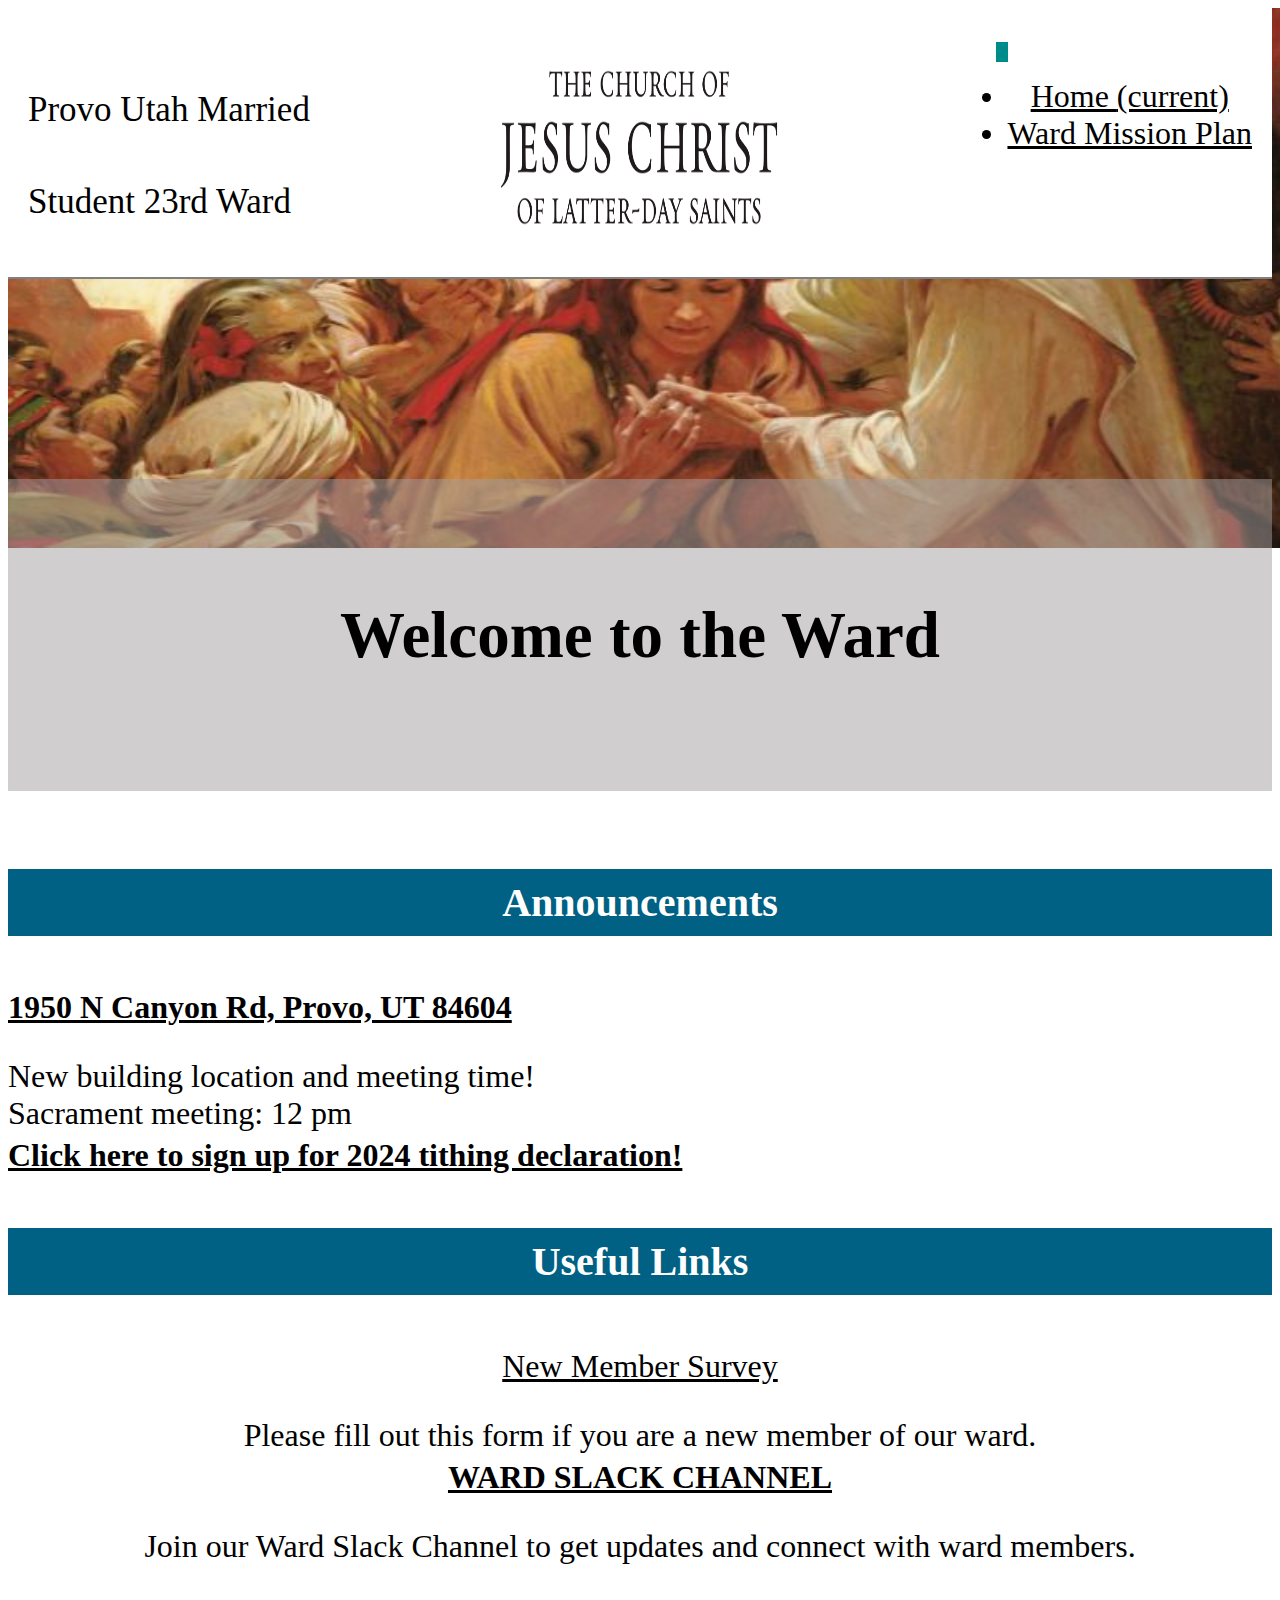
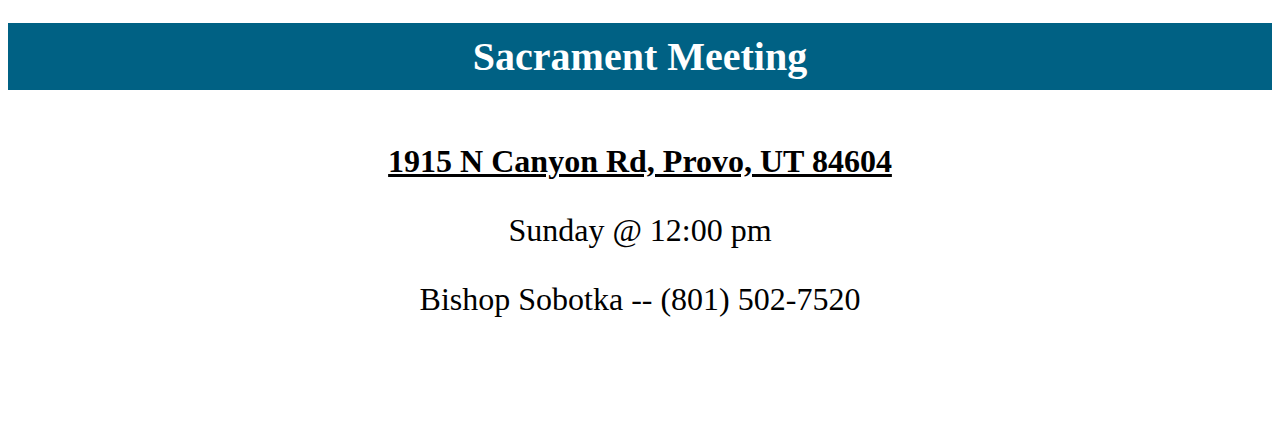
<file: index.html>
<!DOCTYPE html>
<html>
    <head>
        <title>Provo Married Student 23rd Ward</title>
        <script src="https://code.jquery.com/jquery-2.1.3.min.js"></script>
        <script src="https://maxcdn.bootstrapcdn.com/bootstrap/3.3.1/js/bootstrap.min.js"></script>
        <link rel="stylesheet" href="https://stackpath.bootstrapcdn.com/bootstrap/4.1.3/css/bootstrap.min.css" integrity="sha384-MCw98/SFnGE8fJT3GXwEOngsV7Zt27NXFoaoApmYm81iuXoPkFOJwJ8ERdknLPMO" crossorigin="anonymous">
        <link rel="stylesheet" href="styles.css">
        <link rel="icon" type="image/x-icon" href="/assets/logoImage.png" />
    </head>
    <img class="background-img" src="/assets/JesusChrist.jpeg">

    <div style="z-index: 2; position: relative; display: flex; justify-content: space-between; padding: 30px 20px 20px 20px; background-color: white; border-bottom: 2px solid gray;">
        <div id="header-text-div">
            <p class="header-text">Provo Utah Married</p>
            <p class="header-text">Student 23rd Ward</p>
        </div>
        <img src="/assets/ChurchNameLogo.png" class="church-logo">
        <nav class="navbar navbar-expand-lg navbar-light" style="z-index: 2;">
            <div>
                <button id="nav-button" class="navbar-toggler" type="button" data-toggle="collapse" data-target="#navbarNav" aria-controls="navbarNav" aria-expanded="false" aria-label="Toggle navigation">
                    <span class="navbar-toggler-icon" id="navbar-button"></span>
            </button>
            <div class="collapse navbar-collapse" id="navbarNav">
                    <ul class="navbar-nav">
                            <li class="nav-item active">
                                    <a class="nav-link" href="index.html">Home <span class="sr-only">(current)</span></a>
                            </li>
                            <li class="nav-item">
                                    <a class="nav-link" href="ward-mission.html">Ward Mission Plan</a>
                            </li>
                    </ul>
            </div>
            </div>
        </nav>
    </div>

    <script>
        var isClicked = false;
        var clickedClassName = "navbar-toggler-icon clicked-button";
        var notClickedClassName = "navbar-toggler-icon not-clicked-button";
        document.getElementById("nav-button").addEventListener("click", function(){
            isClicked = !isClicked;
            if(isClicked){
                document.getElementById("navbar-button").className = clickedClassName;
            }
            else{
                document.getElementById("navbar-button").className = notClickedClassName;
            }
        });
    </script>

    
    <div class="page-header" style="z-index: 2; position: relative; padding-bottom: 75px; padding-top: 75px; background-color: rgba(161, 158, 158, 0.5);">
        <h1 style="color: black; text-align: center; opacity: 1 !important;">Welcome to the Ward</h1>
    </div>

    <div class="main" id="main-content">
        <div class="desktop-column">
            <h4>Announcements</h4>
            <!-- <p class="center-text"><b>1950 N Canyon Rd, Provo, UT 84604</b></p> -->
            <a class="useful-links-a" target="_blank" href="https://maps.app.goo.gl/S1GdqZ8GxDd9xEjk6"><b>1950 N Canyon Rd, Provo, UT 84604<br></b></a>
            <p class="useful-links">New building location and meeting time!<br>Sacrament meeting: 12 pm</p>
            <a class="useful-links-a" target="_blank" href="https://www.signupgenius.com/go/5080C4EA8AA2BA5F58-51234232-tithing?useFullSite=true#/"><b>Click here to sign up for 2024 tithing declaration!</b></a>
            <!-- <p class="center-text">No current announcements</p> -->
            
            <!--
                ###############################################
                ##  THIS IS WHERE YOU ADD NEW ANNOUNCEMENTS  ##
                ###############################################

                To add a new announcement do the following:
                - First copy the line below:
                    <p class="center-text">text here</p>
                - Paste the line directly below <h4>Announcements</h4>, which is found a few lines above where you are currently reading
                - Replace text here with the text you want to appear on the site
                - For example, if you wanted to add text that said "Ward Party 7pm" the line should like the one below:
                    <p class="center-text">Ward Party 7pm</p>

                - If you want to a have a hyper-link copy the line below instead
                    <a class="useful-links-a" target="_blank" href="url link here">text here</a>
                - Paste the line directly below <h4>Announcements</h4>, which is found a few lines above where you are currently reading
                - Replace url link here with the link you want to use and text here with the text you want to use
                - For example, if you wanted to link to google with the text google the line should like the one below:
                    <a class="useful-links-a" target="_blank" href="https://www.google.com">Google</a>

                The last thing to do is remove the "No current announcements" piece if it is currently on the site.
                To do this:
                - First, add <\!-- (without the \) directly at the front of the line like this above:
                    <p class="center-text">No current announcements</p>
                - Second, Add --\> (without the \) directly at the end of that same line.

                If there are no announcements that we can re-add the No current announcements text.
                To do this:
                - Remove the <\!-- and --\> (without the \) from the line that looks like <p class="center-text">No current announcements</p>

                Happy programming!
            -->
           
        </div>
        <div class="desktop-column center-text">
            <h4>Useful Links</h4>
            <!-- <a class="useful-links-a" target="_blank" href="https://docs.google.com/document/d/1v7Zdk8OZTzRR7pKfx9X5um9sItwbNrT_m4pHTVoraQI/edit?usp=sharing">Sacrament Meeting Program</a>
            <br><br> 
            <a class="useful-links-a" target="_blank" href="https://docs.google.com/document/d/1TsMghHQUnh-SqBxyGc_o14xd624ml_wG-Soyv9Qm_Rg/edit?usp=sharing">Ward Leadership Contact Information</a> 
            <p class="useful-links">Click to see a list of our current Ward leadership and their contact information.</p> 
            <a class="useful-links-a" target="_blank" href="https://forms.gle/TaDHQNZ21Hz3Jov9A">Reimbursement Form</a>
            <p class="useful-links">Please fill out this form if you are needing a expense reimbursement.</p> -->
            <a class="useful-links-a" target="_blank" href="https://docs.google.com/forms/d/e/1FAIpQLScFixZtsm7TLuuzais0Bpi-1uGVwWzEk3mX0Mmr3RjWTyYmxw/viewform">New Member Survey</a>
            <p class="useful-links">Please fill out this form if you are a new member of our ward.</p>
            <a class="useful-links-a" target="_blank" href="https://join.slack.com/t/provoutms23rd/shared_invite/zt-2q7ghn9gy-Eik618A6QOuNUgrUGVwJOQ"><b>WARD SLACK CHANNEL</b></a>
            <p class="useful-links">Join our Ward Slack Channel to get updates and connect with ward members.</p>
            <!-- <a class="useful-links-a" target="_blank" href="https://forms.gle/jzsjnLebkUqvea348">Upload a Photo for our Ward Bulletin</a>
            <p class="useful-links">Please fill out this form if you are a new member of the ward and have not had your picture taken yet for the ward bulletin.</p> -->
        </div>
        <!--<div class="desktop-column center-text">
            <h4>Meeting Broadcasts</h4>
            <p class="center-text">We are not currently broadcasting any of our meetings.</p>
            <!-- <button><a style="color: white;" target="_blank" href="https://zoom.us/j/2570452524?pwd=WFpKVzMzWnRsUFBpTjBwRW5QS2tNdz09">Sacrement Meeting</a></button> 
        </div> -->
        <div class="desktop-column center-text">
        	<h4> Sacrament Meeting </h4>
            	
		<!--<a class="useful-links-a" target="_blank" href="https://maps.app.goo.gl/S1GdqZ8GxDd9xEjk6">1915 N Canyon Rd, Provo, Utah 84604</a> -->
		<a class="useful-links-a" target="_blank" href="https://maps.app.goo.gl/S1GdqZ8GxDd9xEjk6"><b>1915 N Canyon Rd, Provo, UT 84604<br></b></a>
		<p class="useful-links">Sunday @ 12:00 pm</p>
		<p class="useful-links">Bishop Sobotka  --  (801) 502-7520</p>
	</div>
    </div>

    <!-- <footer style="z-index: 2;" class="home-footer">
        <div style="display: flex; justify-content: left; padding-top: 20px; padding-bottom: 20px; padding-left: 30px;">
            <div>
                <strong>
                    Provo Utah Married Student 23rd Ward
                </strong><br><br>
                <div style="display: flex; justify-content: left;">
                    <div style="margin-right: 50px;">
                        <p>Sun 12:00pm</p>
                        <p>Sacrament Meets First</p>
                    </div>
                    <div style="margin-right: 50px;">
                        <a href="https://maps.app.goo.gl/S1GdqZ8GxDd9xEjk6">1915 N Canyon Rd <br><br> Provo, Utah 84604</a>
                    </div>
                    <div>
                        <p>Bishop Sobotka</p>
                        <p>1 (801) 502-7520</p>
                    </div>
                </div>
            </div>
        </div>
    </footer> -->
</html>
</file>
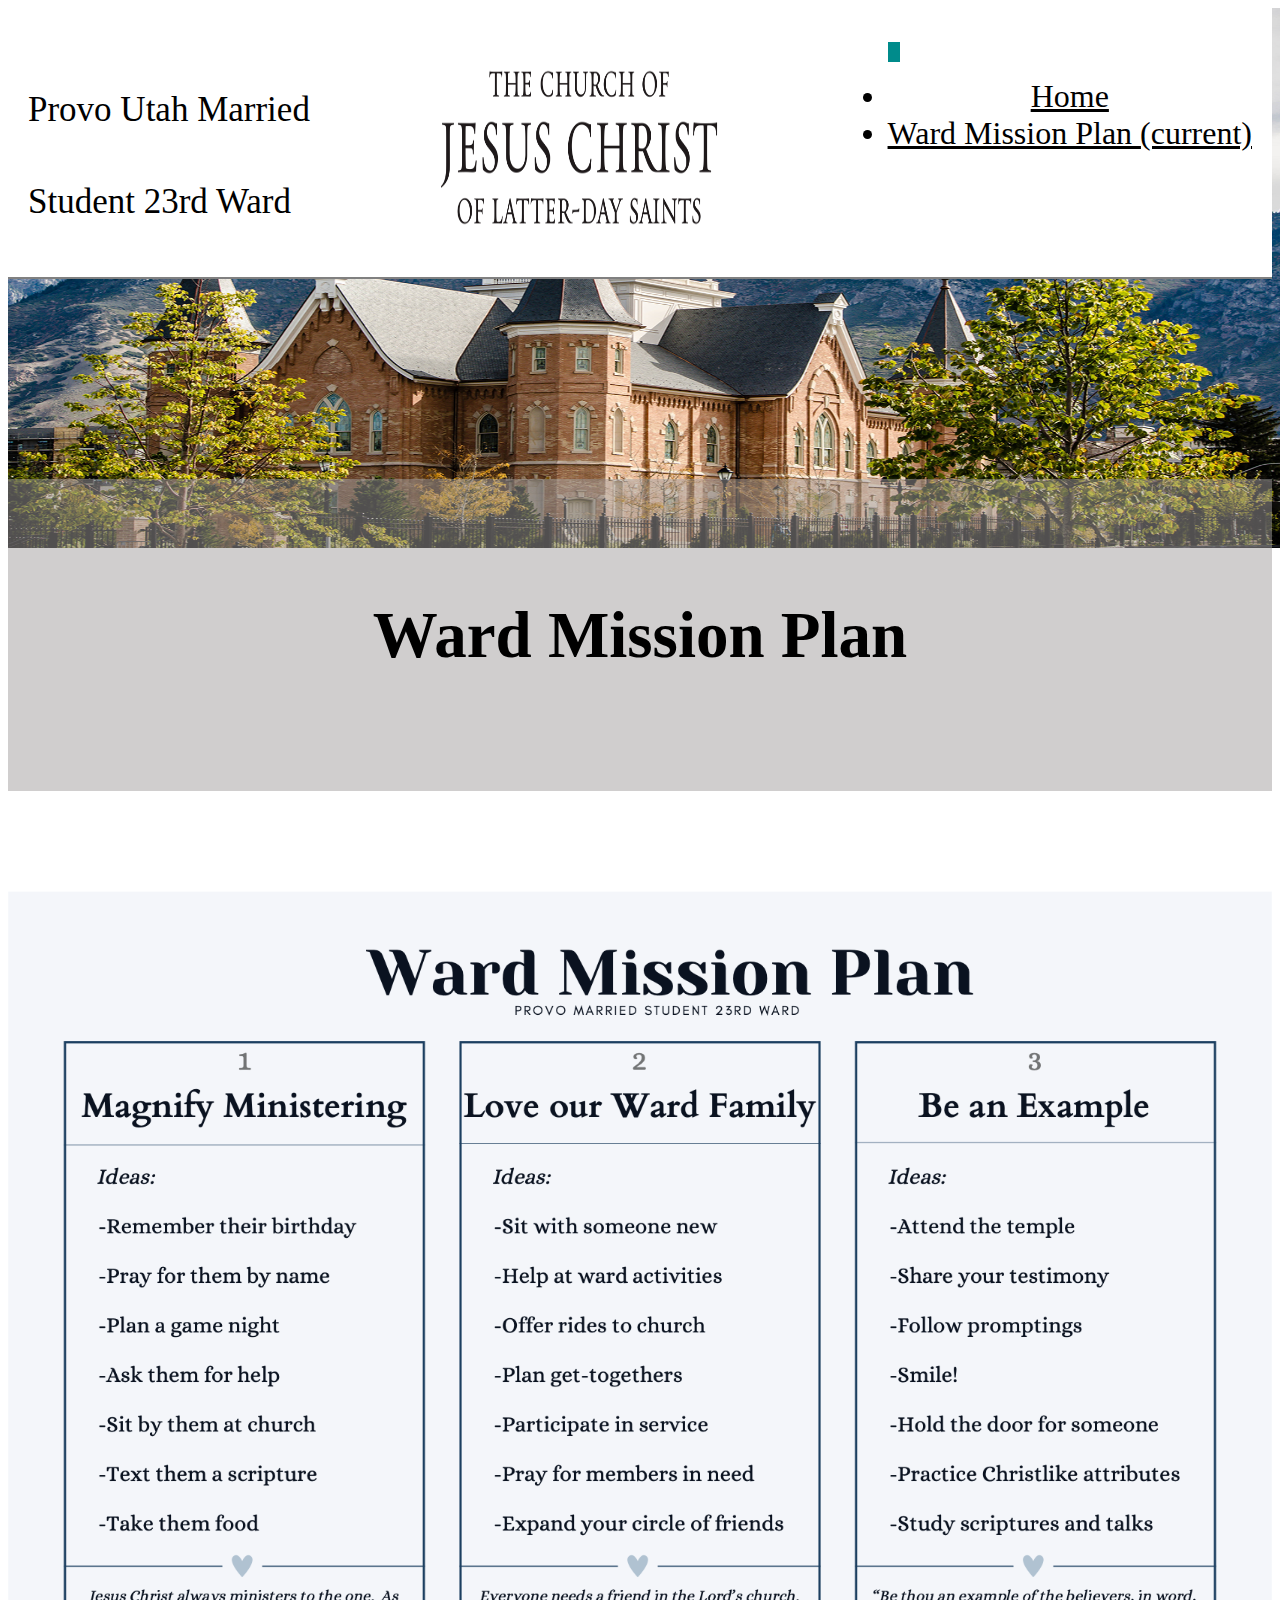
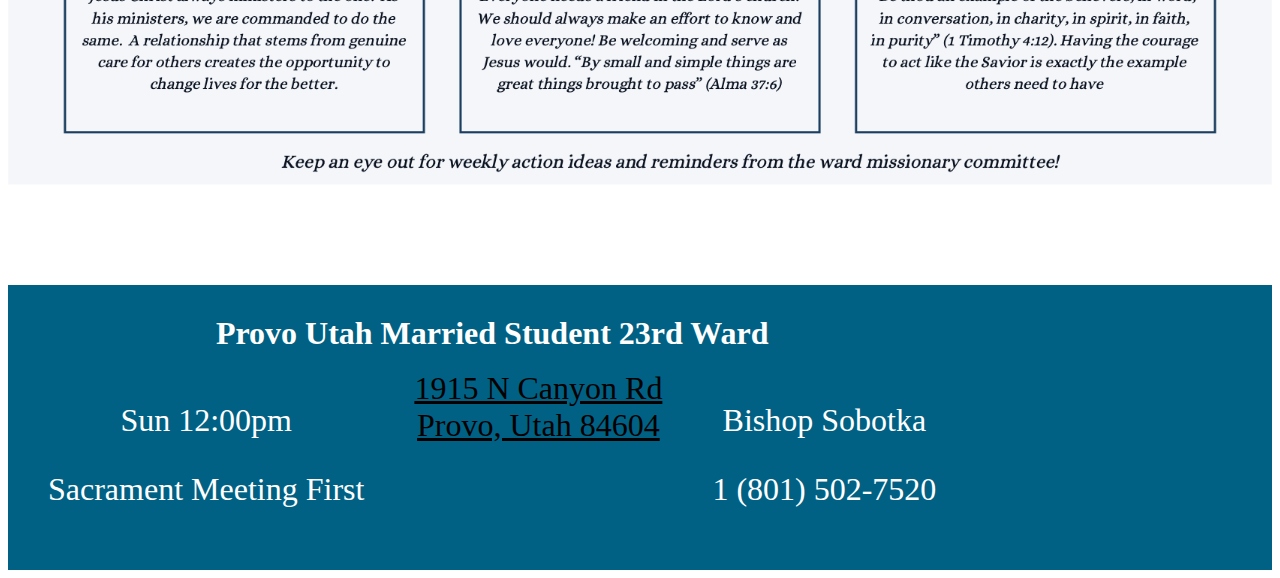
<file: ward-mission.html>
<!DOCTYPE html>
<html>
    <head>
        <title>Provo Married Student 23rd Ward</title>
        <script src="https://code.jquery.com/jquery-2.1.3.min.js"></script>
        <script src="https://maxcdn.bootstrapcdn.com/bootstrap/3.3.1/js/bootstrap.min.js"></script>
        <link rel="stylesheet" href="https://stackpath.bootstrapcdn.com/bootstrap/4.1.3/css/bootstrap.min.css" integrity="sha384-MCw98/SFnGE8fJT3GXwEOngsV7Zt27NXFoaoApmYm81iuXoPkFOJwJ8ERdknLPMO" crossorigin="anonymous">
        <link rel="stylesheet" href="styles.css">
        <link rel="icon" type="image/x-icon" href="/assets/logoImage.png" />
    </head>

    <img class="background-img" src="/assets/provo-city-center-temple.jpg">

    <div style="z-index: 2; position: relative; display: flex; justify-content: space-between; padding: 30px 20px 20px 20px; background-color: white; border-bottom: 2px solid gray;">
        <div id="header-text-div">
            <p class="header-text">Provo Utah Married</p>
            <p class="header-text">Student 23rd Ward</p>
        </div>
        <img src="/assets/ChurchNameLogo.png" class="church-logo">
        <nav class="navbar navbar-expand-lg navbar-light" style="z-index: 2;">
            <div>
                <button id="nav-button" class="navbar-toggler" type="button" data-toggle="collapse" data-target="#navbarNav" aria-controls="navbarNav" aria-expanded="false" aria-label="Toggle navigation">
                    <span class="navbar-toggler-icon" id="navbar-button"></span>
            </button>
            <div class="collapse navbar-collapse" id="navbarNav">
                    <ul class="navbar-nav">
                            <li class="nav-item">
                                    <a class="nav-link" href="index.html">Home</a>
                            </li>
                            <li class="nav-item active">
                                    <a class="nav-link" href="ward-mission.html">Ward Mission Plan <span class="sr-only">(current)</span></a>
                            </li>
                    </ul>
            </div>
            </div>
        </nav>
    </div>

    <script>
        var isClicked = false;
        var clickedClassName = "navbar-toggler-icon clicked-button";
        var notClickedClassName = "navbar-toggler-icon not-clicked-button";
        document.getElementById("nav-button").addEventListener("click", function(){
            isClicked = !isClicked;
            if(isClicked){
                document.getElementById("navbar-button").className = clickedClassName;
            }
            else{
                document.getElementById("navbar-button").className = notClickedClassName;
            }
        });
    </script>

    <div class="page-header" style="z-index: 2; position: relative; padding-bottom: 75px; padding-top: 75px; background-color: rgba(161, 158, 158, 0.5);">
        <h1 style="color: black; text-align: center; opacity: 1 !important;">Ward Mission Plan</h1>
    </div>

    <div class="main" style="z-index: 2; padding-top: 100px; padding-bottom: 100px; display: flex; justify-content: center; background-color: white;">
        <img class="ward-mission" src="/assets/wardMissionPlan2024.png">
    </div>

    <footer style="z-index: 2;" class="mission-footer">
        <div style="display: flex; justify-content: left; padding-top: 20px; padding-bottom: 20px; padding-left: 30px;">
            <div>
                <strong>
                    Provo Utah Married Student 23rd Ward
                </strong><br><br>
                <div style="display: flex; justify-content: left;">
                    <div style="margin-right: 50px;">
                        <p>Sun 12:00pm</p>
                        <p>Sacrament Meeting First</p>
                    </div>
                    <div style="margin-right: 50px;">
                        <a href="https://maps.app.goo.gl/S1GdqZ8GxDd9xEjk6">1915 N Canyon Rd <br> Provo, Utah 84604</a>
                    </div>
                    <div>
                        <p>Bishop Sobotka</p>
                        <p>1 (801) 502-7520</p>
                    </div>
                </div>
            </div>
        </div>
    </footer>
</html>
</file>
<file: styles.css>
.useful-links {
  margin-bottom: 5px;
}

.collapse {
  width: auto;
  text-align: center;
}

#main-content {
  z-index: 2;
  padding-top: 25px;
  padding-bottom: 100px;
  display: flex;
  justify-content: space-around;
  background-color: white;
}

.church-logo {
  max-width: 300px;
  height: auto;
}

.navbar-toggler {
  width: auto;
  height: auto;
  border-width: 3px;
}

#header-text-div {
  flex-direction: column;
}
#header-text-div-outer {
  flex-direction: row;
}

.navbar-toggler-icon {
  font-size: 45px;
}

.clicked-button {
  width: 200px;
}

.not-clicked-button {
}

/* footer {
  background-color: lightgray;
  border: 2px solid gray;
  width: 100%;
} */
footer {
  background-color: #006184;
  color: white;
  padding: 10px 10px 10px 10px;
  text-align: center;
}

.home-footer {
  position: relative;
}

.mission-footer {
  position: relative;
}

.main {
  position: relative;
}

.page-header {
  margin-top: 200px;
}

.nav-item {
  font-size: 30px;
}

.header-text {
  padding-top: 17px;
  font-size: 35px;
}

.background-img {
  z-index: 1 !important;
  width: 100%;
  height: 100%;
  position: fixed;
}

.desktop-column {
  width: 30%;
}

.useful-links-a {
  text-decoration: underline;
  cursor: pointer;
}

@media screen and (max-width: 1000px) {
  /* .home-footer {
        position: absolute;
        bottom: 0px;
    }
    .main {
        position: absolute;
        bottom: 150px;
    } */
  .page-header {
    margin-top: 800px;
  }
}

@media screen and (max-width: 1000px) {
  /* .mission-footer {
        position: absolute;
        bottom: 0px;
    }
    .main {
        position: absolute;
        bottom: 150px;
    } */
}

@media screen and (max-width: 1350px) {
  .ward-mission {
    max-width: 100%;
  }
  .background-img {
    z-index: 1 !important;
    width: 100%;
    height: 60%;
    position: fixed;
  }
  #main-content {
    z-index: 2;
    padding-top: 25px;
    padding-bottom: 100px;
    display: flex;
    background-color: white;
    flex-direction: column;
    width: 100%;
  }

  h4 {
    font-size: 40px;
  }

  p, a, strong {
    font-size: 32px;
  }

  h1 {
    font-size: 65px;
  }

  .center-text {
    text-align: center;
  }

  .desktop-column {
    width: 100%;
  }
}

@media screen and (min-width: 1351px) {
  .ward-mission {
    min-width: 1250px;
  }
}

h4 {
  background-color: #006184;
  color: white;
  padding: 10px 10px 10px 10px;
  text-align: center;
}

h1,
h2,
h3,
h4,
p,
strong,
a {
  font-family: Georgia, "Times New Roman", Times, serif;
}

button {
  width: 80%;
  height: auto;
  margin-left: 10%;
  color: white;
  background-color: darkcyan;
  border: none;
  cursor: pointer;
  padding-top: 10px;
  padding-bottom: 10px;
  text-align: center;
}

a {
  color: black;
}

h1 {
  @media (max-width: 768px) {
    font-size: 35px;
  }
}

.churchLogo {
  @media (max-width: 768px) {
    opacity: 0;
    z-index: 0;
  }
}

.container {
  @media (max-width: 768px) {
    width: 80%;
  }
}

.containerContainer {
  @media (min-width: 768px) {
    display: flex;
    justify-content: space-around;
  }
}

.navbar-collapse.in {
  display: block !important;
}
</file>
